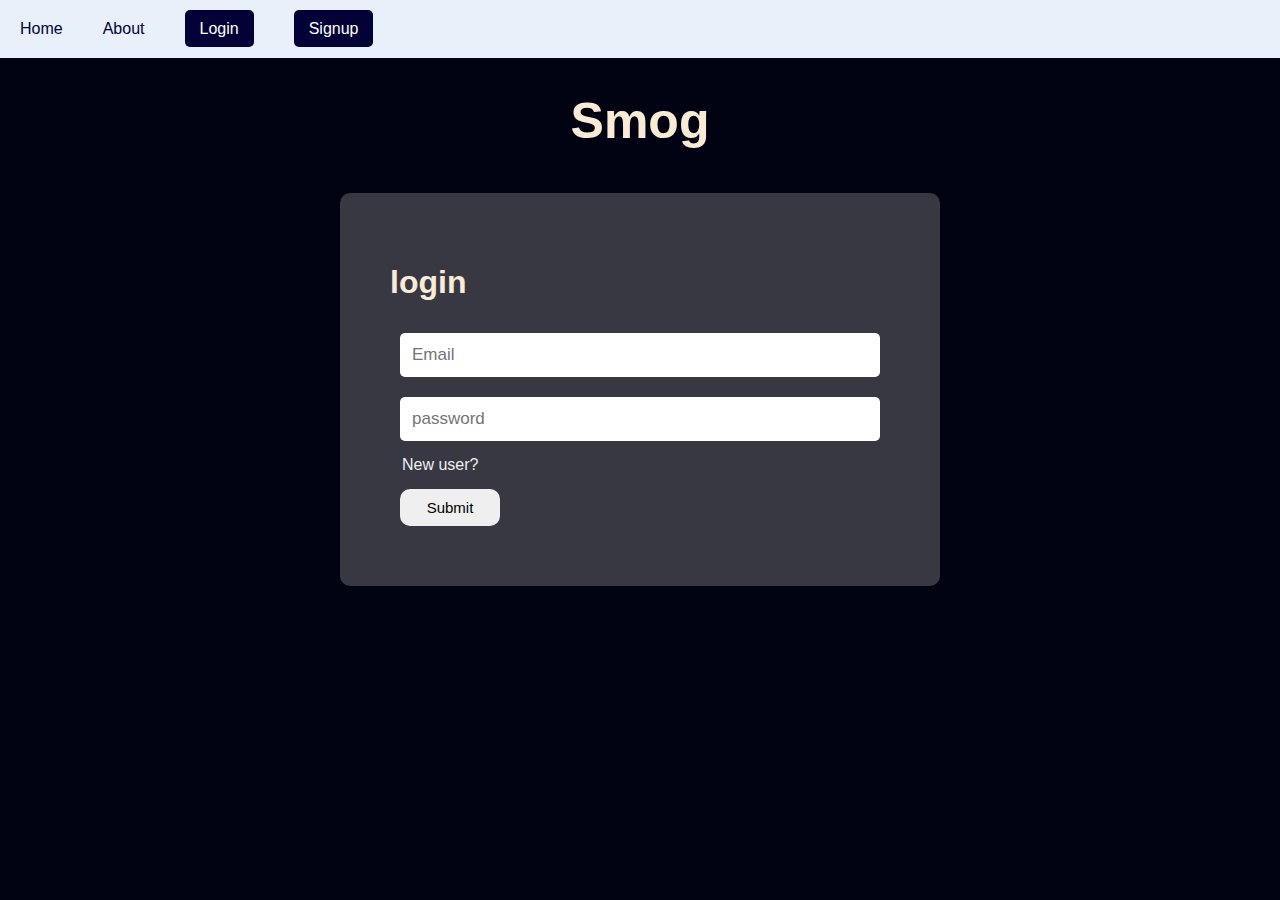
<file: index.html>
<!DOCTYPE html>
<html lang="en">
<head>
    <meta charset="UTF-8">
    <meta name="viewport" content="width=device-width, initial-scale=1.0">
    <title>Smog</title>
    <link rel="stylesheet" href="style.css">
</head>
<body>
     <div id="nav-bar">
        <li>Home</li>
        <li>About</li>
        <li><a href="index.html" class="nav-but">Login</a></li>
        <li><a href="signup.html" class="nav-but">Signup</a></li>
    </div> 
   <h1 class="smog-heading">Smog</h1> 
   <form action="" class="my-form">
        <h1>login</h1>
        <input type="email" placeholder="Email" required>
        <input type="password" placeholder="password" required>
        <a href="signup.html" id="new"> New user? </a>
        <button>Submit</button>
   </form>
</body>
</html>
</file>
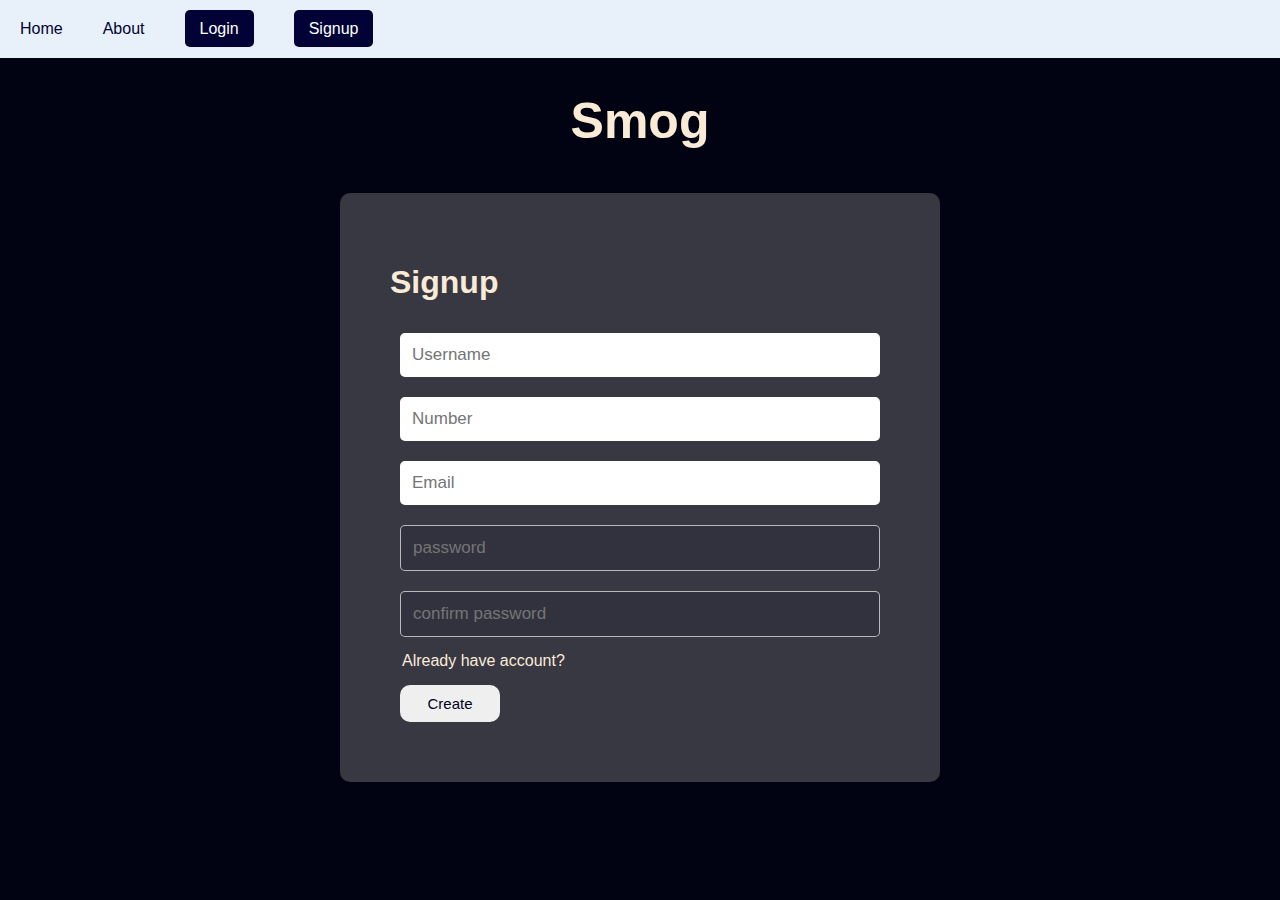
<file: signup.html>
<!DOCTYPE html>
<html lang="en">
<head>
    <meta charset="UTF-8">
    <meta name="viewport" content="width=device-width, initial-scale=1.0">
    <title>Signup</title>
    <link rel="stylesheet" href="signup.css">
</head>
<body>
   <div id="nav-bar">
    <li>Home</li>
    <li>About</li>
    <li><a href="index.html" class="nav-but">Login</a></li>
    <li><a href="signup.html" class="nav-but">Signup</a></li>
   </div> 
   <h1 class="smog-heading">Smog</h1> 

   <form action="" class="my-form">
        <h1>Signup</h1>
        <input type="username" placeholder="Username" required>
        <input type="number" placeholder="Number" required>
        <input type="email" placeholder="Email" required>
        <input type="password" placeholder="password" class="con-pas" required>
        <input type="password" placeholder="confirm password" class="con-pas" required>
        <a href="index.html" id="already"> Already have account? </a>
        <a href="index.html"> <button>Create</button></a>
   </form>
</body>
</html>
</file>
<file: style.css>
body{
    margin: 0px;
    padding: 0px;
    background-color:rgb(1, 2, 18);
    color:antiquewhite;
    font-family: Verdana, Geneva, Tahoma, sans-serif;
    display: flex;
    flex-direction: column;
    justify-content: center;
    align-items: center;
}
a{
    text-decoration: none;
}
#nav-bar{
    background-color: rgb(232, 240, 249);
    color: rgb(2, 2, 54);
    display: flex;
    width: 100%;
    padding: 15px;
    margin: 0px;
}
.nav-but{
    background-color: rgb(2, 2, 54);
    color: rgb(255, 255, 255);
    padding: 10px 15px;
    border-radius: 5px;
    transition: 0.3s;

}
.nav-but:hover{
    background-color:rgb(255, 255, 255) ;
    color:rgb(2, 2, 54); 
}
li{
    text-decoration: none;
    list-style: none;
    margin: 5px 20px;
}
.smog-heading{
    font-size: 50px;
}
.my-form{
    background-color: rgba(236, 233, 229, 0.234);
    display:flex;
    flex-direction: column;
    padding: 50px;
    width: 500px;
    border-radius: 10px;
    margin: 10px;
}
input{
    margin: 10px;
    border-radius: 5px;
    padding: 12px;
    font-size: 17px;
     border: none;
     transition: 0.3s;
}
input:focus{
    border: none;
    outline:none;
    box-shadow: 0 0 8px 2px rgba(5, 2, 50, 0.678);
}
#new{
    color: rgb(239, 239, 239);
    text-decoration: none;
    position: relative;
    left: 12px;
    transition: 0.3s;
    margin: 5px 0px;
}
#new:hover{
    color: rgb(154, 155, 157);
}
button{
    margin: 10px;
    border-radius: 10px;
    padding: 10px;
    width: 100px;
    border: none;
    transition: 0.3s;
    font-size: 15px;
}
button:hover{
    background-color: rgb(177, 176, 176);

}

@media only screen and (max-width: 600px){
    .my-form{
        position: relative;
        top:100px;
        width: 300px;
        padding: 20px;
    }
     #nav-bar{
        font-size: 13px;
    }
}
</file>
<file: signup.css>
body{
    margin: 0px;
    background-color:rgb(1, 2, 18);
    color:antiquewhite;
    font-family: Verdana, Geneva, Tahoma, sans-serif;
    display: flex;
    flex-direction: column;
    justify-content: center;
    align-items: center;
    padding: 0px;
}
a{
    text-decoration: none;
    color: rgb(3, 12, 46);
}
#nav-bar{
    background-color: rgb(232, 240, 249);
    color: rgb(2, 2, 54);
    display: flex;
    width: 100%;
    padding: 15px;
    margin: 0px;
}
.nav-but{
    background-color: rgb(2, 2, 54);
    color: rgb(255, 255, 255);
    padding: 10px 15px;
    border-radius: 5px;
    transition: 0.3s;

}
.nav-but:hover{
    background-color:rgb(255, 255, 255) ;
    color:rgb(2, 2, 54); 
}
li{
    text-decoration: none;
    list-style: none;
    margin: 5px 20px;
}
.smog-heading{
    font-size: 50px;
}
.my-form{
    background-color: rgba(236, 233, 229, 0.234);
    display:flex;
    flex-direction: column;
    padding: 50px;
    width: 500px;
    border-radius: 10px;
    margin: 10px;
}
input{
    margin: 10px;
    border-radius: 5px;
    padding: 12px;
    font-size: 17px;
     border: none;
     transition: 0.3s;
}
input:focus{
    border: none;
    outline:none;
    box-shadow: 0 0 8px 2px rgba(5, 2, 50, 0.678);
}
.con-pas{
    background-color: rgba(49, 49, 61, 0.816);
    border: 0.5px solid rgba(255, 255, 255, 0.659);
    color: rgba(240, 248, 255, 0.885);

}
#already{
    color: antiquewhite;
    text-decoration: none;
    position: relative;
    left: 12px;
    margin: 5px 0px 5px 0px;
    transition: 0.3s;
}
#already:hover{

    color: rgb(129, 130, 132);

}
button{
    color: rgb(1, 3, 34);
    margin: 10px;
    border-radius: 10px;
    padding: 10px;
    width: 100px;
    border: none;
    transition: 0.3s;
    font-size: 15px;
}
button:hover{
    background-color: rgb(177, 176, 176);

}

@media only screen and (max-width: 600px){
    .my-form{
        position: relative;
        top:0px;
        width: 300px;
        padding: 20px;
    }
    #nav-bar{
        font-size: 13px;
    }

}
</file>
